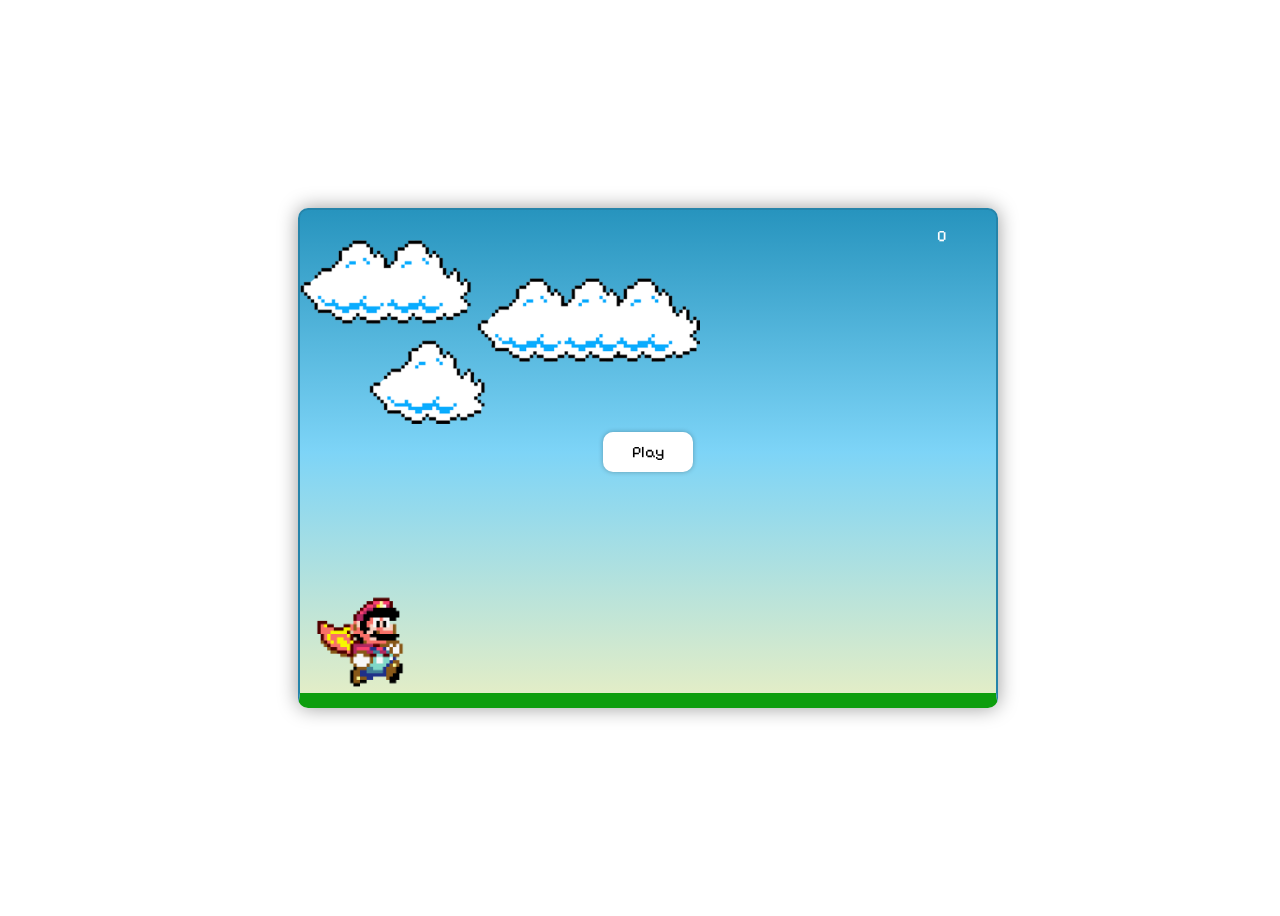
<file: jogoMario/index.html>
<!DOCTYPE html>
<html lang="pt-br">
<head>
    <meta charset="UTF-8">
    <meta name="viewport" content="width=device-width, initial-scale=1.0">
    <title>Jogo do Mario</title>
    <link rel="stylesheet" href="style.css">
    <script src="script.js" defer></script>
</head>
<body>
    <main class="container">
        <div class="score">
            <p class="pontuacao">0</p>
        </div>
        <button class="play">Play</button>
        <img src="img/clouds.png" class="clouds">
        <img src="img/pipe.png" class="pipe">
        <img src="img/mario.gif" class="mario">


        <p class="exibirPontuacao">oui</p>
        <button class="reiniciar" >Reiniciar</button>
        

    </main>
</body>
</html>
</file>
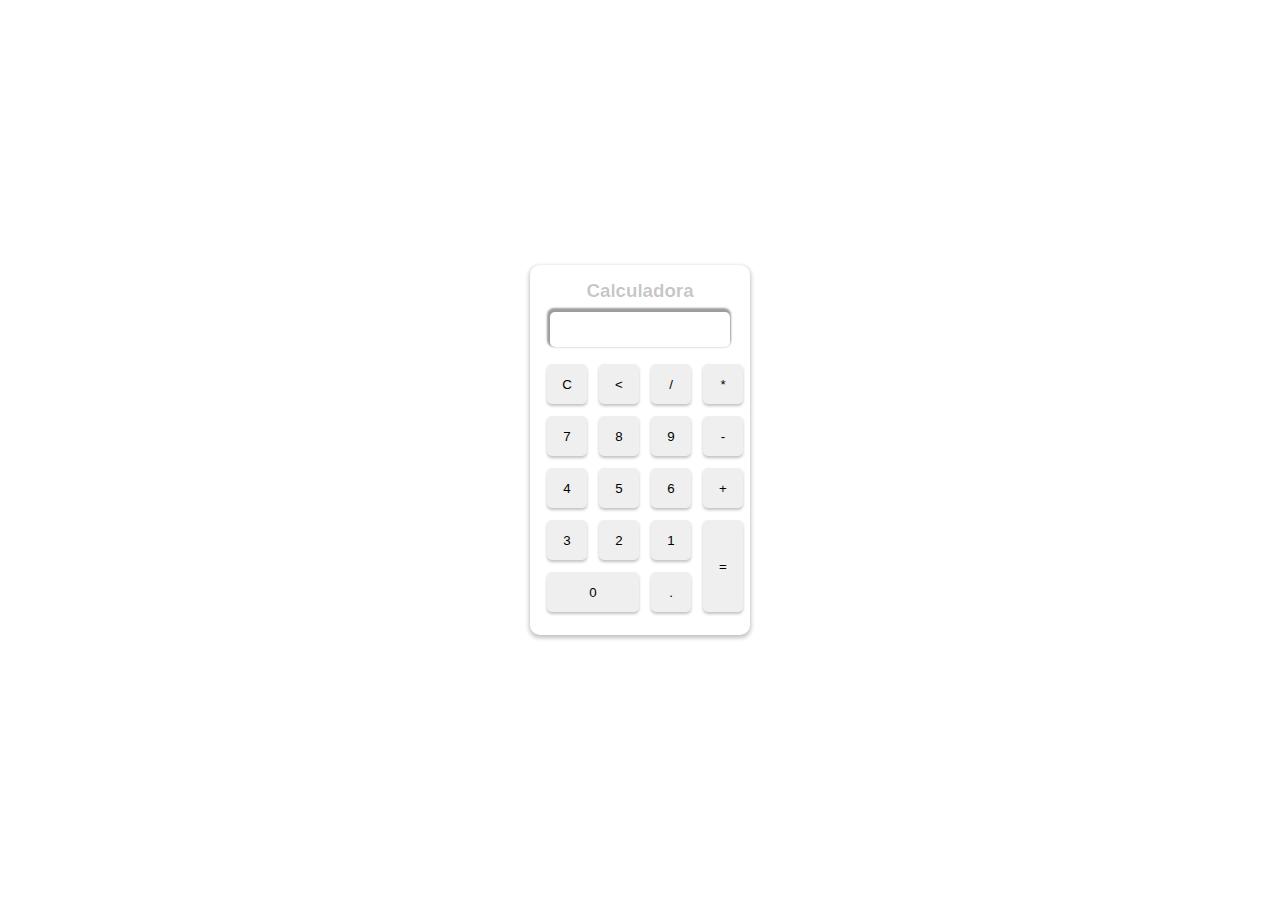
<file: p01/index.html>
<!DOCTYPE html>
<html lang="pt-br">
<head>
    <meta charset="UTF-8">
    <meta name="viewport" content="width=device-width, initial-scale=1.0">
    <title>Calculadora</title>
    <link rel="stylesheet" href="style.css">
</head>
<body>
    <div class="fundo">
        <div class="calculadora">
            <h3>Calculadora</h3>
            <p id="resultado"></p>
            <table>
                <tr>
                    <td> <button onclick="clean()"> C </button> </td>
                    <td> <button onclick="back()"> < </button> </td>
                    <td> <button onclick="insert('/')"> / </button> </td>
                    <td> <button onclick="insert('*')"> * </button> </td>
                </tr>
                <tr>
                    <td> <button onclick="insert('7')"> 7 </button> </td>
                    <td> <button onclick="insert('8')"> 8 </button> </td>
                    <td> <button onclick="insert('9')"> 9 </button> </td>
                    <td> <button onclick="insert('-')"> - </button> </td>
                </tr>
                <tr>
                    <td> <button onclick="insert('4')"> 4 </button> </td>
                    <td> <button onclick="insert('5')"> 5 </button> </td>
                    <td> <button onclick="insert('6')"> 6 </button> </td>
                    <td> <button onclick="insert('+')"> + </button> </td>
                </tr>
                <tr>
                    <td> <button onclick="insert('3')"> 3 </button> </td>
                    <td> <button onclick="insert('2')"> 2 </button> </td>
                    <td> <button onclick="insert('1')"> 1 </button> </td>
                    <td rowspan="2" > <button style="height: 92px;" onclick="calcular()" > = </button> </td>
                </tr>
                 <tr>
                    <td colspan="2" > <button style="width:92px;" onclick="insert('0')"> 0 </button> </td>
                    <td> <button onclick="insert('.')"> . </button> </td>
                </tr>
            </table>
        </div>
    </div>

    <script src="script.js"></script>

</body>
</html>
</file>
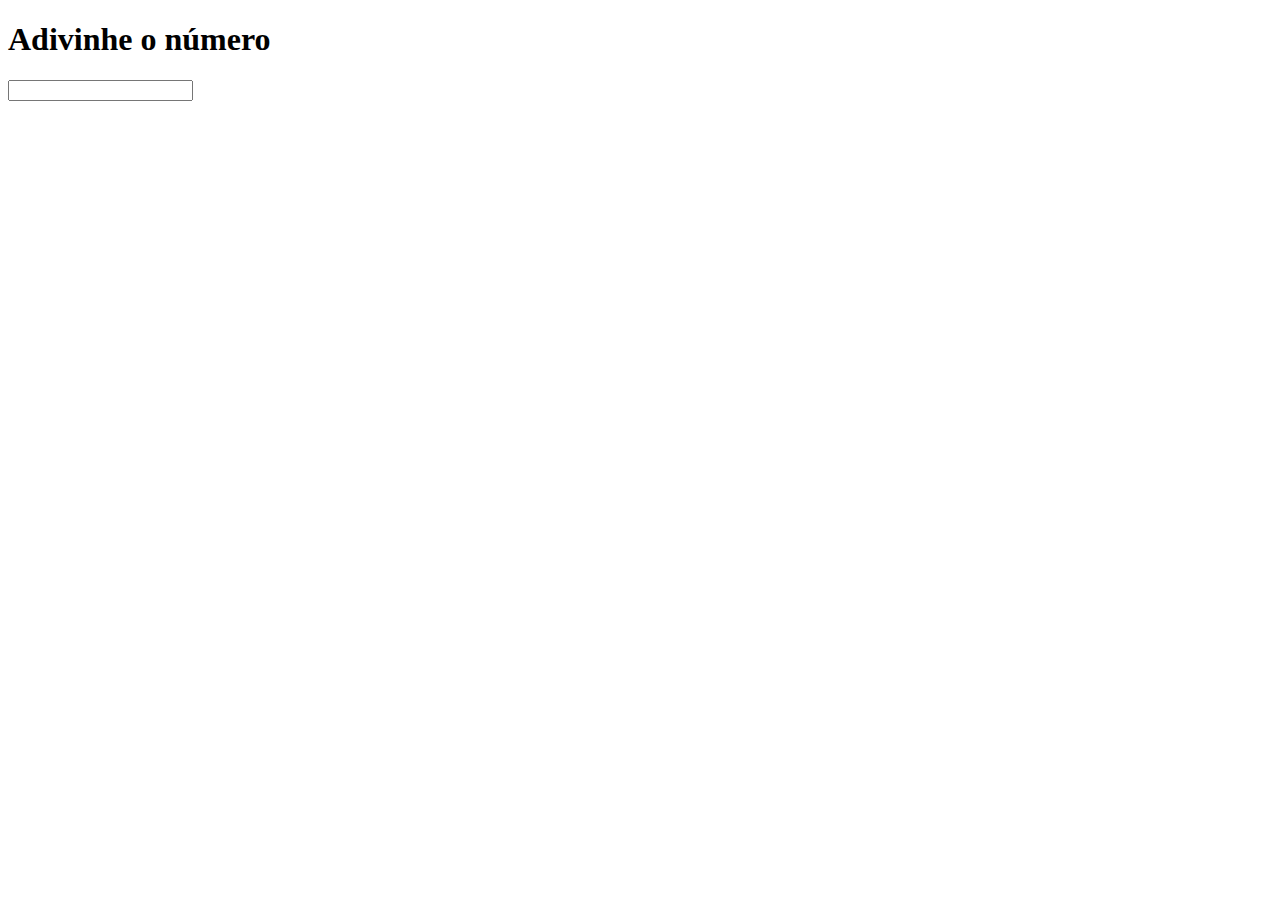
<file: random/index.html>
<!DOCTYPE html>
<html lang="pt-br">
<head>
    <meta charset="UTF-8">
    <meta name="viewport" content="width=device-width, initial-scale=1.0">
    <title>Document</title>
</head>
<body>
    <h1>Adivinhe o número</h1>
    <input type="number" class="input" onclick="">
</body>
<script src="script.js"></script>
</html>
</file>
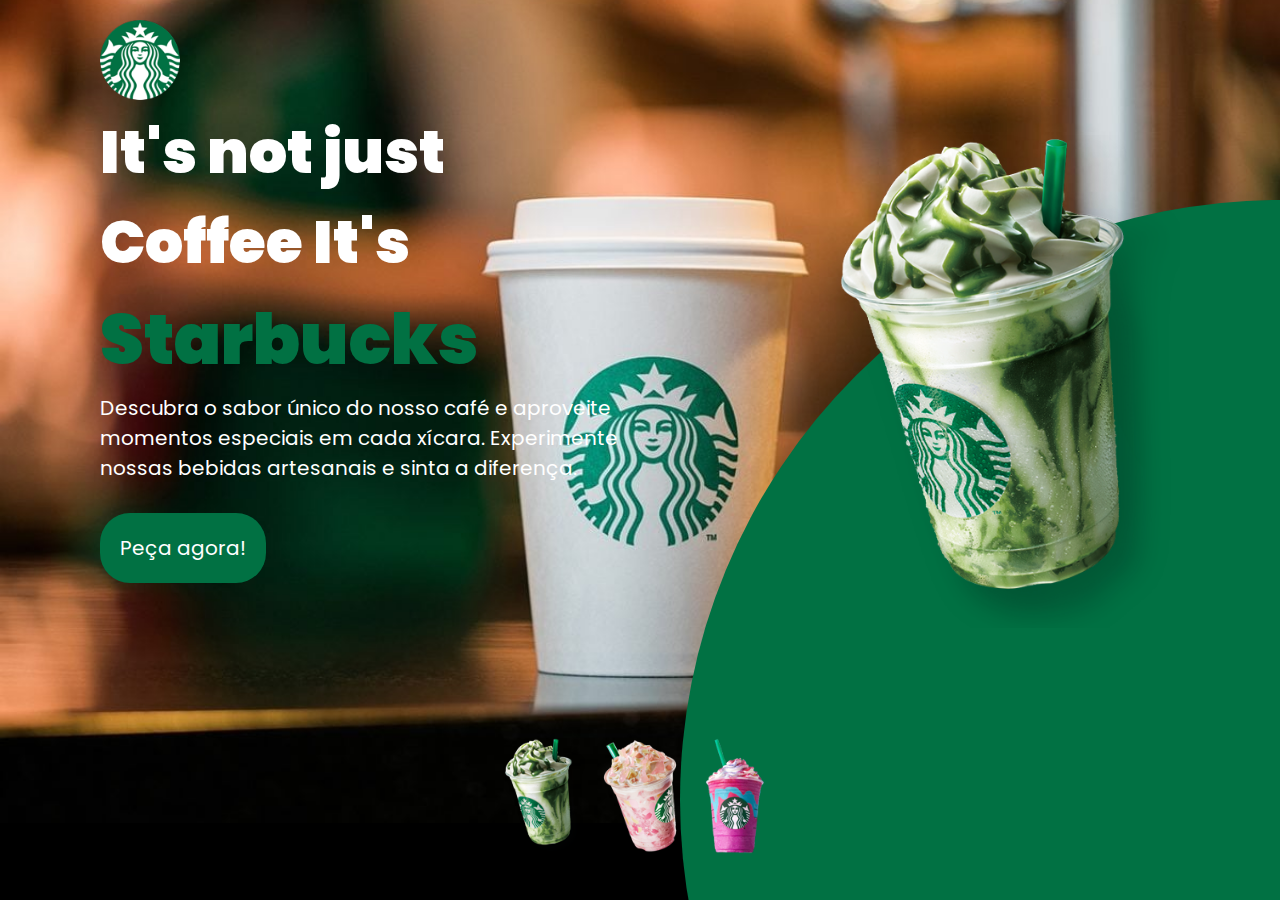
<file: starbucks/index.html>
<!DOCTYPE html>
<html lang="pt-br">
  <head>
    <meta charset="UTF-8" />
    <meta name="viewport" content="width=device-width, initial-scale=1.0" />
    <script src="https://cdn.botpress.cloud/webchat/v3.2/inject.js" defer></script>
    <script src="https://files.bpcontent.cloud/2025/09/12/16/20250912162600-INN63MRD.js" defer></script>
    <link rel="stylesheet" href="style.css" />
    <link rel="shortcut icon" href="./img/logo.png" type="image/x-icon">
    <title>Starbucks</title>
  </head>

  <body>

    <div class="circulo"></div>

    <img src="img/logo.png" alt="logo starbucks" class="logo" />

    <main class="caixa-conteudo">  

      <section class="caixa-textos">
        
        <h2>It's not just Coffee It's <span class="texto-starbucks">Starbucks</span></h2>
        <p>
           Descubra o sabor único do nosso café e aproveite momentos especiais em cada xícara. Experimente nossas bebidas artesanais e sinta a diferença.
        </p>
        <button>Peça agora!</button>
    </section>

      <section class="caixa-imagem"><img src="img/img1.png" alt="copo starbucks" class="imagem-copo"></section>

    </main>

    <footer class="caixa-menu">
        <img src="img/thumb1.png" alt="copo botão" class="botao-menu" onclick="mudarCor('#017143'), mudarCopo('./img/img1.png')" />
        <img src="img/thumb2.png" alt="copo botão" class="botao-menu" onclick="mudarCor('#eb7495'), mudarCopo('./img/img2.png')" />
        <img src="img/thumb3.png" alt="copo botão" class="botao-menu" onclick="mudarCor('#d752b1'), mudarCopo('./img/img3.png')" />
    </footer>
  </body>
  <script src="script.js"></script>
</html>
</file>
<file: jogoMario/style.css>
@import url('https://fonts.googleapis.com/css2?family=Pixelify+Sans:wght@400..700&display=swap');
*{
    padding: 0;
    box-sizing: border-box;
}


body{
    width: 100vw;
    height: 100vh;
    overflow: hidden;
    display: flex;
    justify-content: center;
    align-items: center;
}
.play{
    position: absolute;
    top: 50%;
    left: 50%;
    transform: translate(-50%, -50%);
    width: 90px;
    height:40px ;
    font-size: 1em;
    padding: 5px;
    border-radius: 10px;
    border: none;
    box-shadow: 0px 0px 5px 0px rgba(0, 0, 0, 0.279);
    background-color: white;
    color: rgb(0, 0, 0);
    font-family: "Pixelify Sans", sans-serif;
    cursor: pointer;
    display: none;
}

.score{
    position: absolute;
    color: white;
    font-family: "Pixelify Sans", sans-serif;
    width: 100%;
    justify-content: end;
    text-align: end;
    left: -50px;
}

.reiniciar{
    position: absolute;
    top: 50%;
    left: 50%;
    transform: translate(-50%, -50%);
    width: 90px;
    height:40px ;
    font-size: 1em;
    padding: 5px;
    border-radius: 10px;
    border: none;
    box-shadow: 0px 0px 5px 0px rgba(0, 0, 0, 0.279);
    background-color: white;
    color: rgb(0, 0, 0);
    font-family: "Pixelify Sans", sans-serif;
    cursor: pointer;
    display: none;
}

.exibirPontuacao{
    position: absolute;
    color: white;
    font-family: "Pixelify Sans", sans-serif;
    font-size: 1.3em;
    width: 100%;
    top: 35%;
    left: 10%;
    transform: translate(30%, -50%);

}


.container{
    position: fixed;
    background-image: linear-gradient(rgb(39, 148, 190), rgb(125, 212, 247), rgb(226, 237, 199));
    width: 700px;
    height: 500px;
    border: 2px solid rgb(37, 132, 170);
    border-bottom: 15px solid rgb(13, 158, 13);
    border-radius: 10px;
    box-shadow: 0px 0px 20px 0px rgba(0, 0, 0, 0.395);
    overflow: hidden;  
}

.pipe{
    position: absolute;
    width: 70px;
    bottom: 0;
   animation: animation-pipe 1.5s linear infinite;

}

.mario{
    position: absolute;
    width: 120px;
    bottom: 0px;
    
}

.jump{
    animation: jump 500ms ease-out ;
}

.clouds{
    position: absolute;
    display: flex;
    top: 30px;
    width: 400px;
    justify-content: center;
    animation: clouds-animation 20s linear infinite;
}


@keyframes animation-pipe{
    from{
        left: 700px;
        

    }
    to{
        left: -100px;
    }
}

@keyframes jump{
    0%{
        bottom: 0;
    }
    40%{
        bottom: 180px;
    }
    50%{
        bottom: 180px;
    }
    60%{
        bottom: 180px;
    }
    100%{
        bottom: 0;
    }
}

@keyframes clouds-animation{
     from{
        left: 700px;
        

    }
    to{
        left: -400px;
    }
}

@media(max-width:678px){
    .container{
        position: absolute;
        justify-content: start;
        margin: 0px;
        padding: 0px;
        top: 0;
        right: 0;
        left: 0;
        height: 100%;
        width: 100%;
        border-radius: 0px;
    }

    .score{
        left: -10px;
    }

    .exibirPontuacao{
        left: 20px;
    }
}
</file>
<file: p01/style.css>
*{
    margin: 0;
    padding: 0;
}

body{
    color: rgb(0, 0, 0);
    font-family: sans-serif;
 
}

#resultado{
    text-align: end;
    color: rgba(0, 0, 0, 0.562);
    height: 30px;
    margin: 10px;
    padding-right: 5px;
    padding-top:5px;
    border-radius: 5px;
    box-shadow: -1px -2px 2px 2px rgba(0, 0, 0, 0.39);    
}



.fundo{
    background-color: rgb(255, 255, 255);
   
}

.calculadora{

    color: black;
    background-color: rgb(255, 255, 255);
    position: absolute;
    top: 50%;
    left: 50%;
    transform: translate(-50%, -50%);
    height: 350px;
    width: 200px;
    padding: 10px;
    border-radius: 10px;
    box-shadow: 0px 2px 4px 1px rgba(0, 0, 0, 0.244);
}

h3{
    text-align: center;
    margin: 5px;
    color: rgba(0, 0, 0, 0.244);
}

td button{
    border-radius: 5px;
    border: none;
    box-shadow: 0px 2px 3px rgba(0, 0, 0, 0.244);
    padding: 10px;
    height: 40px;
    width: 40px;
    margin: 5px;
}

button:hover{
    background-color: rgba(128, 128, 128, 0.276);
    cursor: pointer;
}
</file>
<file: starbucks/style.css>
@import url('https://fonts.googleapis.com/css2?family=Poppins:ital,wght@0,100;0,200;0,300;0,400;0,500;0,600;0,700;0,800;0,900;1,100;1,200;1,300;1,400;1,500;1,600;1,700;1,800;1,900&display=swap');
*{
    margin: 0;
    padding: 0;
    box-sizing: border-box;
    font-family: "Poppins", sans-serif;
}

body{
    padding-top: 20px;
    padding-left: 100px;
    padding-right: 100px;
    padding-bottom: 210px;
    background-color: black;
    background-image: url("img/fundo.jpg");
    background-position: center;
    background-size: cover;
    background-repeat: no-repeat;
    overflow: hidden;
}

h2{
    color: white;
    font-weight: 900;
    font-size: 60px;
}

p{
    color: white;
    font-size: 20px;

}

button{
    background-color: #017143;
    color: white;
    padding: 20px;
    margin-top: 30px;
    border-radius: 30px;
    border: none;
    cursor: pointer;
    font-size: 20px;
}

button:hover{
    background-color: #03a15f;
    transition: 0.3s;
    padding: 23px;
}

.logo{
    width: 80px;
}

.caixa-conteudo{
    width: 100%;
    display: flex;
    align-items: center;
    justify-content: space-between;
}

.caixa-textos{
    width: 600px;
}

.texto-starbucks{
    color: #017143;
    font-weight: 900;
    font-size: 70px;
}

.caixa-imagem{
    width: 600px;
    display: flex;
    justify-content: flex-end;
}

.imagem-copo{
    position: absolute;
    width: 340px;
    top: 15%;
}

.animacao{
    animation: copoEntrando 0.5s linear;
}

.caixa-menu{
    display: flex;
    justify-content: center;
    gap: 15px;
}

.botao-menu{
    width: 80px;
    cursor: pointer;
    
}

.circulo{
    background-color: #017143;
    width: 100%;
    height: 100%;
    position: absolute;
    top: 0;
    left: 0;
    clip-path: circle(600px at right 800px);
    z-index: -1;
}

footer{
    position: absolute;
    left: 50%;
    top: 82%;
    transform: translate(-50%);
}



@keyframes copoEntrando{
    from{
        right: -400px;
    }
    to{
        right: 100px;
    }
}


/* Responsivo para smartphones */
@media (max-width: 678px) {
    body {
        background-color: black;
        background-image: none;
        padding: 20px 15px 150px 15px; /* menos espaçamento lateral e inferior */
        overflow: auto; /* evita scroll horizontal */
        margin: 30px;
    }

    h2 {
        font-size: 35px; /* título menor */
        line-height: 1.2;
    }

    p {
        font-size: 16px; /* texto menor */
    }

    button {
        padding: 15px;
        font-size: 16px;
    }

    .caixa-conteudo {
        flex-direction: column; /* empilha texto e imagem verticalmente */
        align-items: center;
        justify-content: center;
    }

    .caixa-textos {
        width: 100%;
        text-align: center;
        margin-bottom: 20px;
    }

    .texto-starbucks {
        font-size: 40px;
    }

    .caixa-imagem {
        width: 100%;
        justify-content: center;
    }

    .imagem-copo {
        position: relative; /* não sobrepor outros elementos */
        width: 250px; /* menor para caber na tela */
        top: 0;
        right: 0;
        margin-bottom: 20px;
    }

    .caixa-menu {
        flex-wrap: nowrap;
        gap: 10px;
    }

    .botao-menu {
        width: 60px;
    }

    .circulo {
        display: none;
    }

    footer {
        position: fixed;
        top: 80%;
        left: 50%;
        transform: translateX(-50%);
    }
}
</file>
